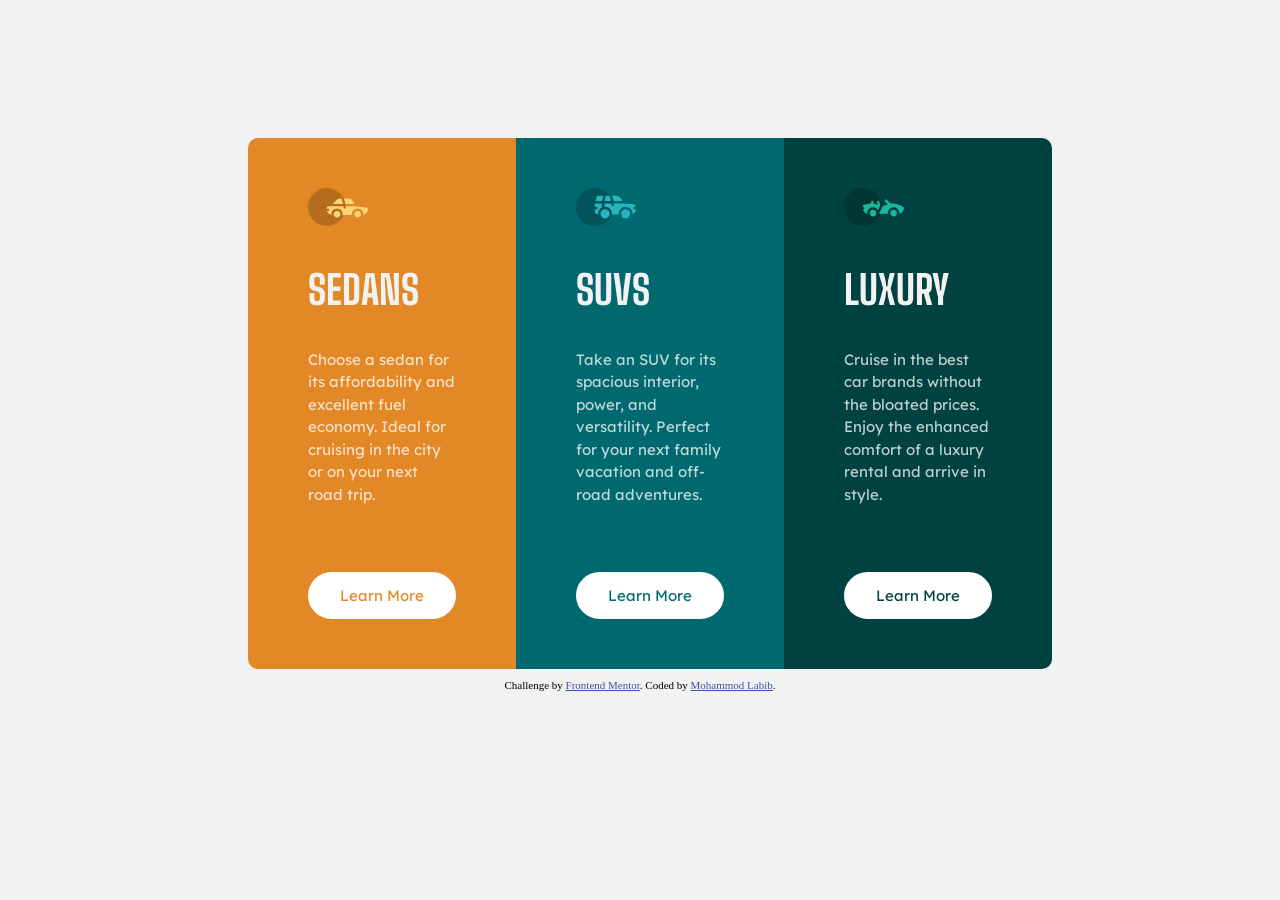
<file: index.html>
<!DOCTYPE html>
<html lang="en">
<head>
  <meta charset="UTF-8">
  <meta name="viewport" content="width=device-width, initial-scale=1.0"> <!-- displays site properly based on user's device -->

  <link rel="icon" type="image/png" sizes="32x32" href="./images/favicon-32x32.png">
  <link rel="stylesheet" href="https://fonts.google.com/specimen/Lexend+Deca">
    <link rel="stylesheet" href="https://fonts.google.com/specimen/Big+Shoulders">
    <link rel="stylesheet" href="style.css">

  
  <title>Frontend Mentor | 3-column preview card component</title>

  <!-- Feel free to remove these styles or customise in your own stylesheet 👍 -->
  <style>
    .attribution { font-size: 0.6875rem; text-align: center; }
    .attribution a { color: hsl(228, 45%, 44%); }
  </style>
</head>
<body>
  
<section class="full-box">

  <div class="box box1">
    <img src="images/icon-sedans.svg" alt="">
    <h4> SEDANS</h4>
  <p>
  Choose a sedan for its affordability and excellent fuel economy. Ideal for cruising in the city 
  or on your next road trip.</p>
  <a>Learn More</a>
  </div>

  <div class="box box2">
    <img src="images/icon-suvs.svg" alt="">
  <h4>SUVS</h4>
  <p>
  Take an SUV for its spacious interior, power, and versatility. Perfect for your next family vacation 
  and off-road adventures.</p>
  <a>Learn More</a>
  </div>

  <div class="box box3">
    <img src="images/icon-luxury.svg" alt="">
  <h4>LUXURY</h4>
  <p>
  Cruise in the best car brands without the bloated prices. Enjoy the enhanced comfort of a luxury 
  rental and arrive in style.</p>
  <a>Learn More</a>
  </div>

</section>

  
  <footer class="attribution">
    Challenge by <a href="https://www.frontendmentor.io?ref=challenge">Frontend Mentor</a>. 
    Coded by <a href="https://www.frontendmentor.io/profile/mohammod-labib">Mohammod Labib</a>.
  </footer>

</body>
</html>
</file>
<file: style.css>
body{
    padding: 130px 240px;
    background-color: hsl(0, 0%, 95%);
}

@font-face {
  font-family: 'BigShoulders';
  src: url('fonts/BigShoulders-VariableFont_opsz\,wght.ttf') format('woff2'),
    }
    @font-face {
  font-family: 'LexendDeca';
  src: url('fonts/LexendDeca-VariableFont_wght.ttf') format('woff2'),
    }

.full-box{
    display: grid;
    grid-template-columns: 1fr 1fr 1fr;
      margin-bottom: 10px;  
      gap: 0px;
}
.box{

    padding: 50px 60px;
    display: flex;
    flex-direction: column;
    gap: 10px;

}

.box img{
    width: 60px;
    margin-bottom: 10px;
}

.box h4{
    margin-top: 20px;
    margin-bottom: 10px;
    color: hsl(0, 0%, 95%);
    font-size: 40px;
    font-family: 'BigShoulders', sans-serif;
    font-weight: 700;
}

.box p{
    color: hsla(0, 0%, 100%, 0.75);
    font-size: 15px;
    font-family: 'LexendDeca', sans-serif;
    font-weight: 400;
    margin-bottom: 36px;
    line-height: 1.5;
}
.box a:hover{
    color: hsl(0, 0%, 95%);
    background-color: transparent;
}
.box a{
    margin-top: 20px;
    font-size: 15px;
    font-family: 'LexendDeca', sans-serif;
     font-weight: 400;
     border: 2px solid white;
     padding: 12px;
     border-radius: 50px;
     width: 120px;
     display: inline-flex;
     text-align: center;
     align-items: center;
     justify-content: center;
     cursor: pointer;
     transition: 500ms ease;
}

.box1 a{
    background-color: white;
    color:hsl(31, 77%, 52%);
}
.box2 a{
    background-color: white;
    color:hsl(184, 100%, 22%);
}
.box3 a{
    background-color: white;
    color:hsl(179, 100%, 13%);
}

.box1{
    border-top-left-radius: 10px;
    border-bottom-left-radius: 10px;
    background-color:  hsl(31, 77%, 52%);
}

.box2{
    background-color: hsl(184, 100%, 22%);
}

.box3{
    border-top-right-radius: 10px;
    border-bottom-right-radius: 10px;
    background-color:  hsl(179, 100%, 13%);
}

footer{
    margin-bottom: 0px;
}



@media (max-width:800px) {
   body{
    padding: 50px 0px;
   }
    .full-box{
        gap:0px;
        grid-template-columns: 1fr;
    }
    .box{
        padding: 40px 50px;
    }
    .box a{
        margin-top: 0px;
    }
    .box1{
          border-bottom-left-radius: 0px;
        border-top-left-radius: 10px;
    border-top-right-radius: 10px;
    }
    .box3{
        border-top-right-radius: 0px;
         border-bottom-left-radius: 10px;
    border-bottom-right-radius: 10px;
    }

}
@media all and (min-width:801px) and (max-width:1200px) {
       body{
    padding: 100px 40px;
   }
   .box{
    padding: 30px 20px;
   }
}
</file>
